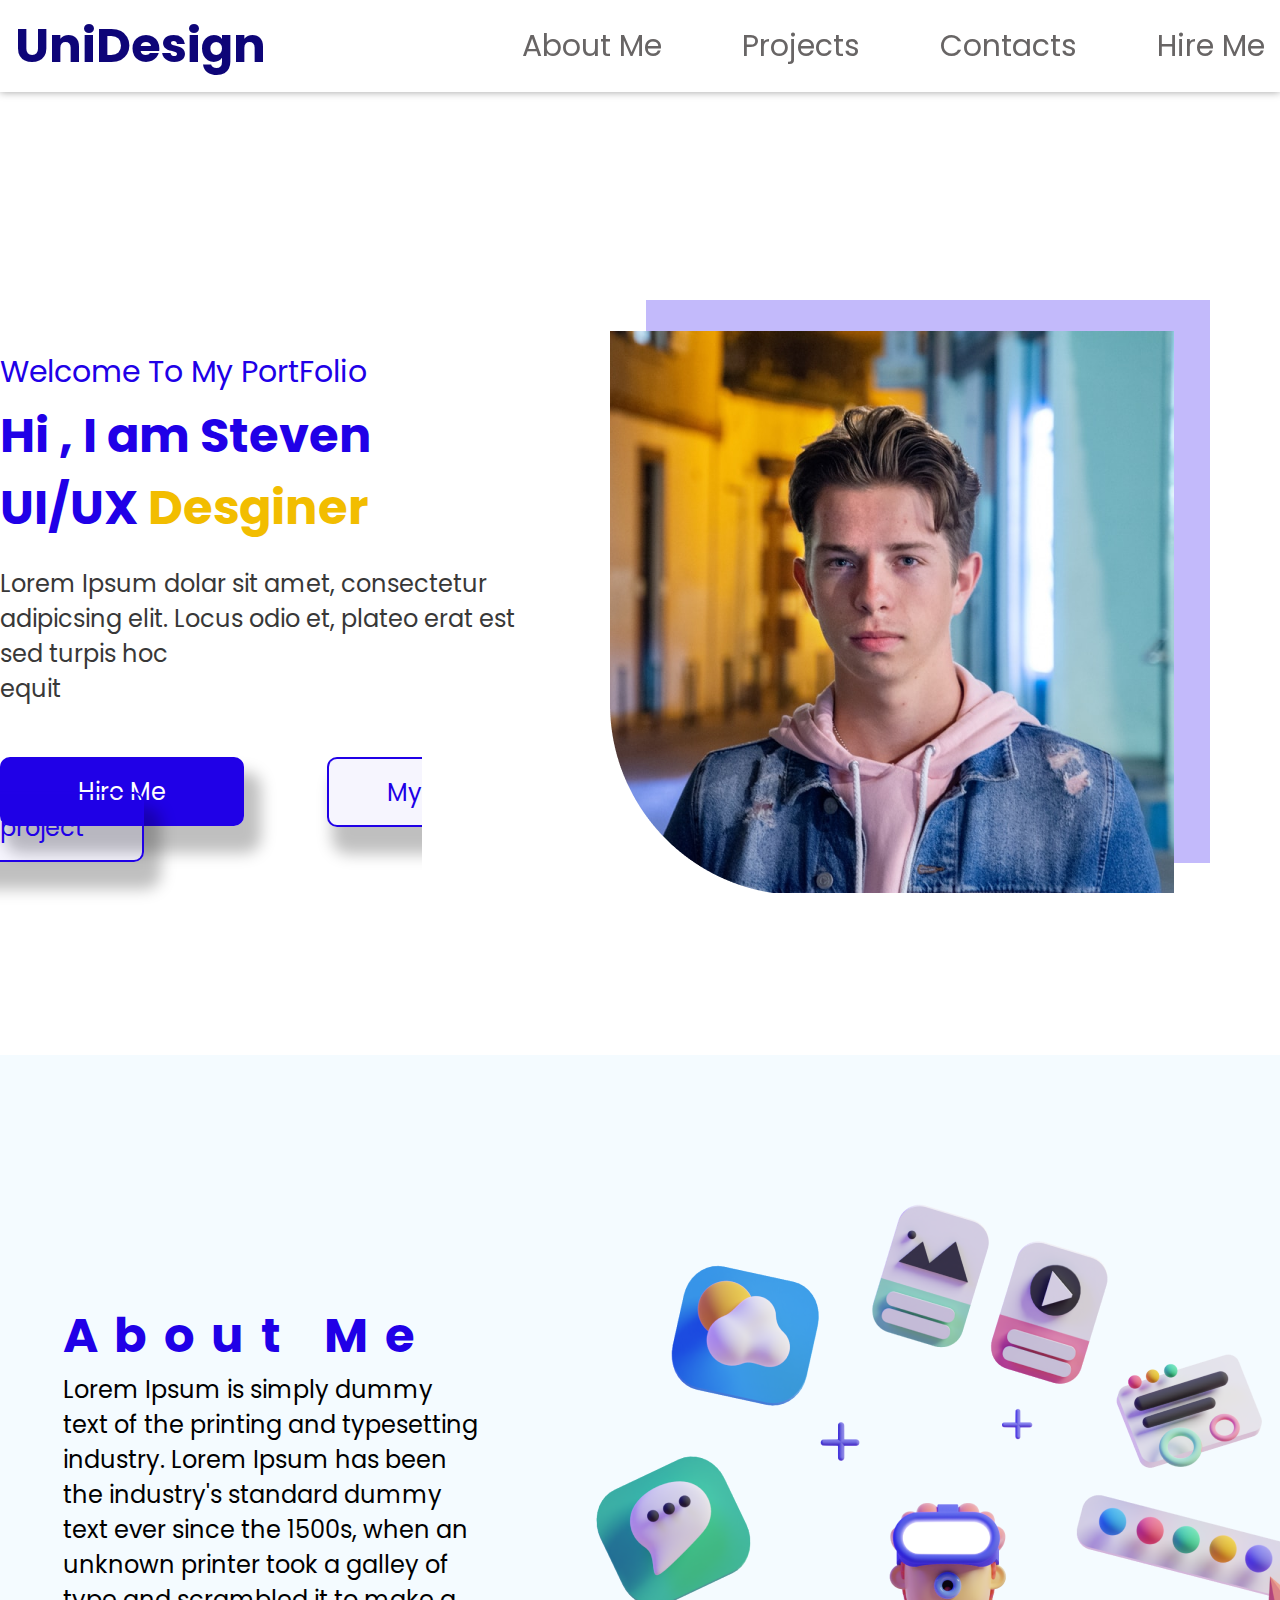
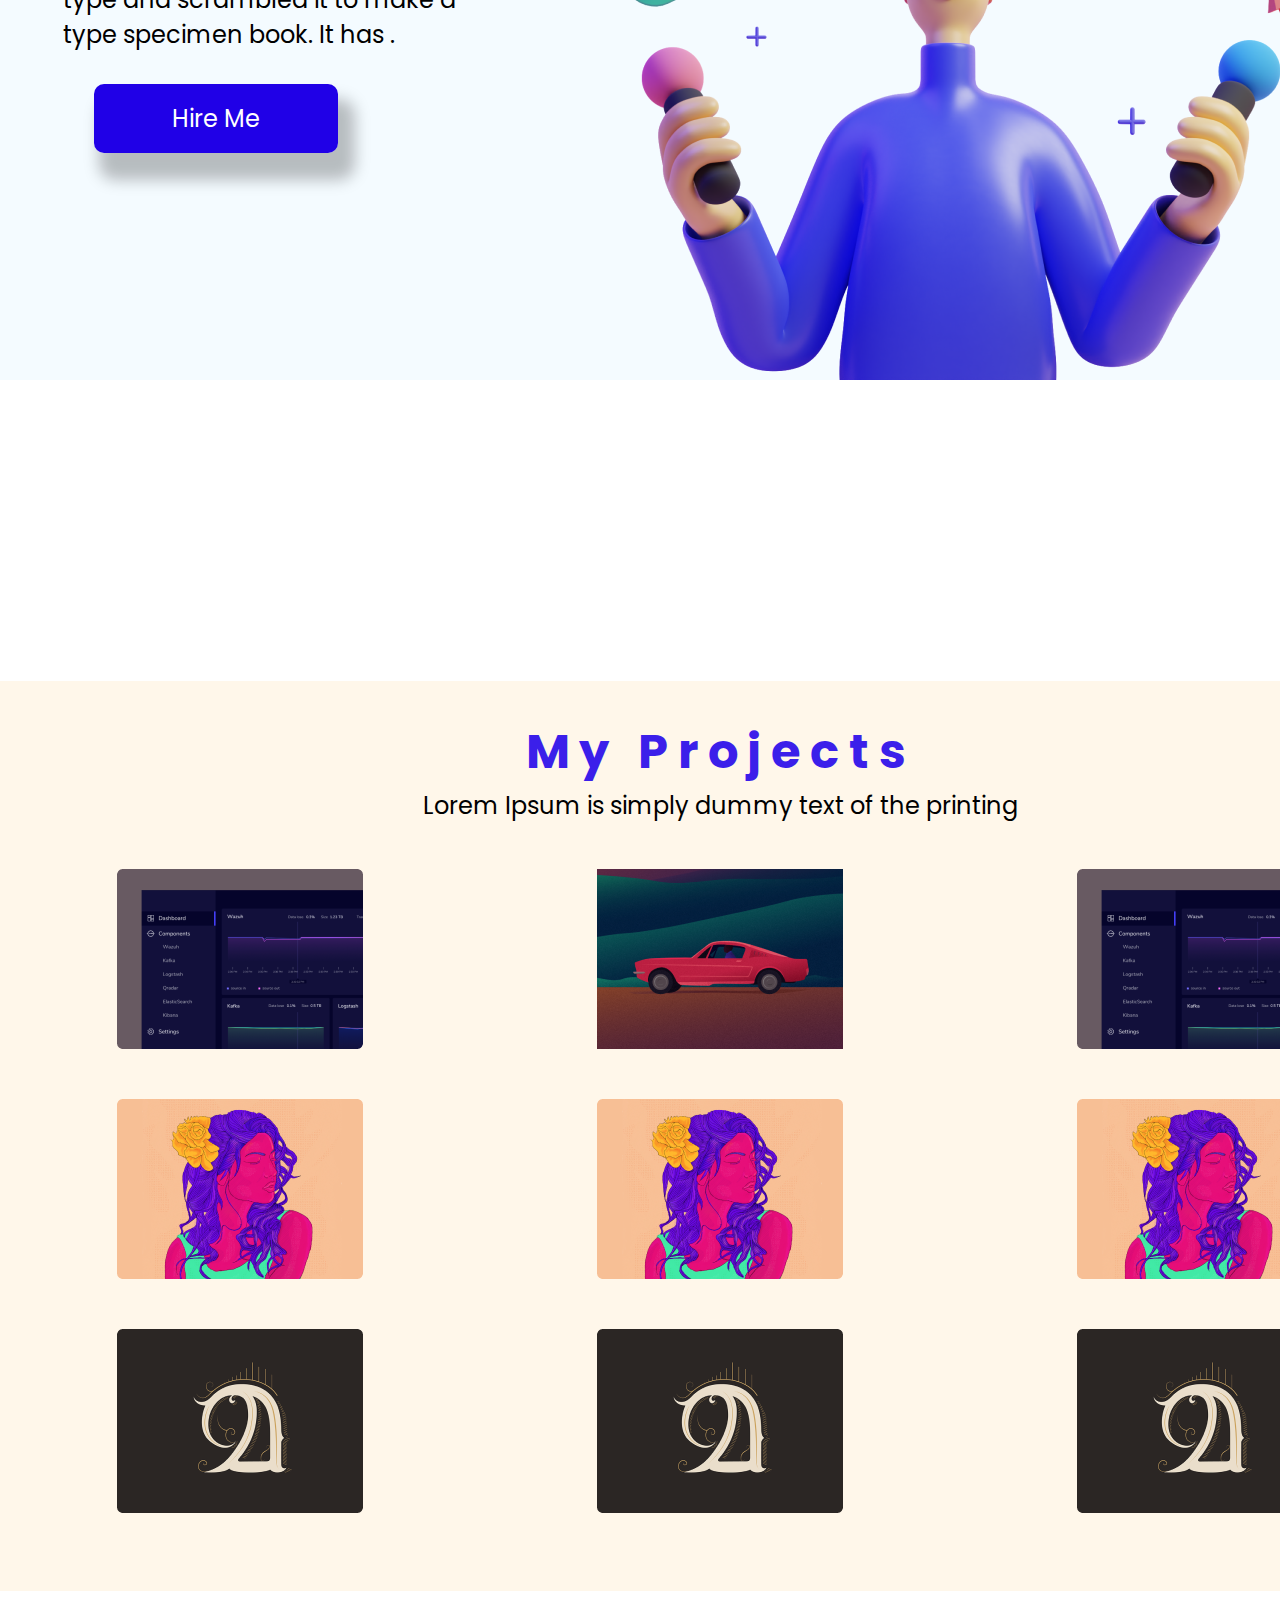
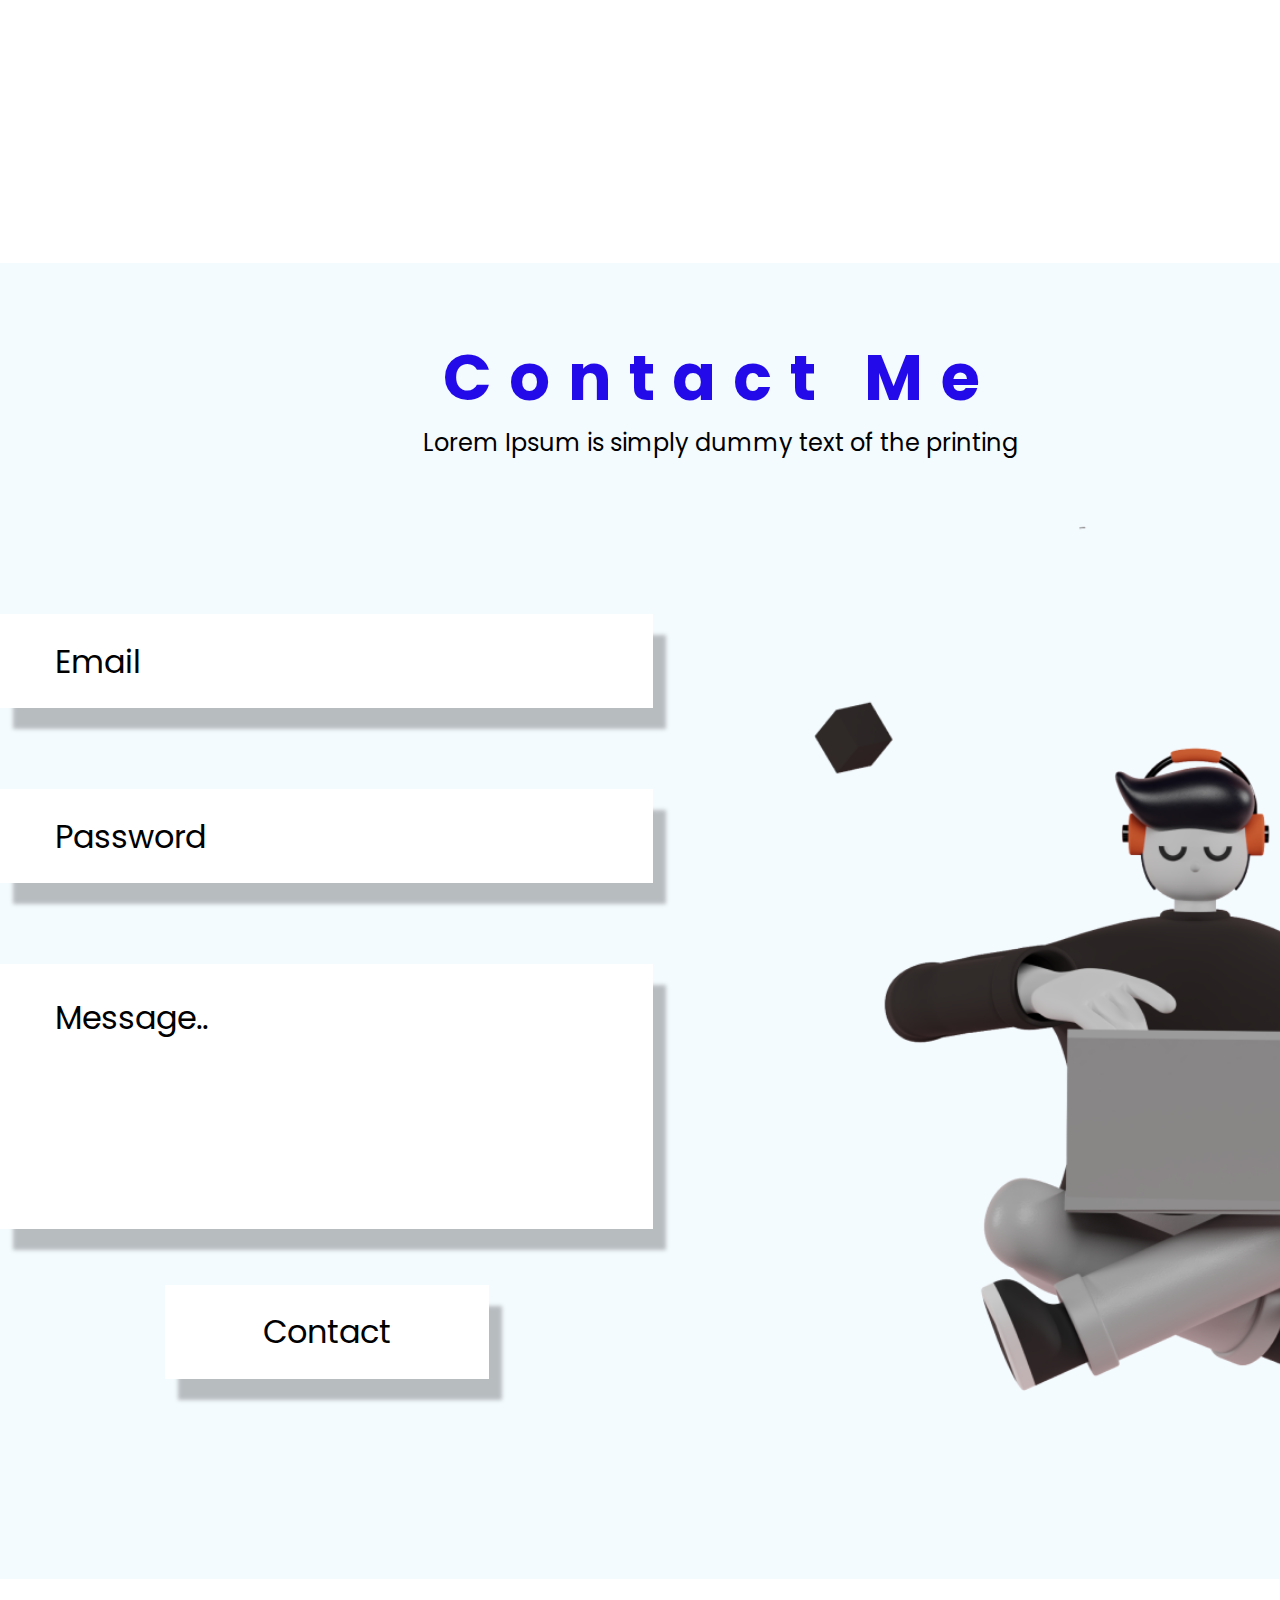
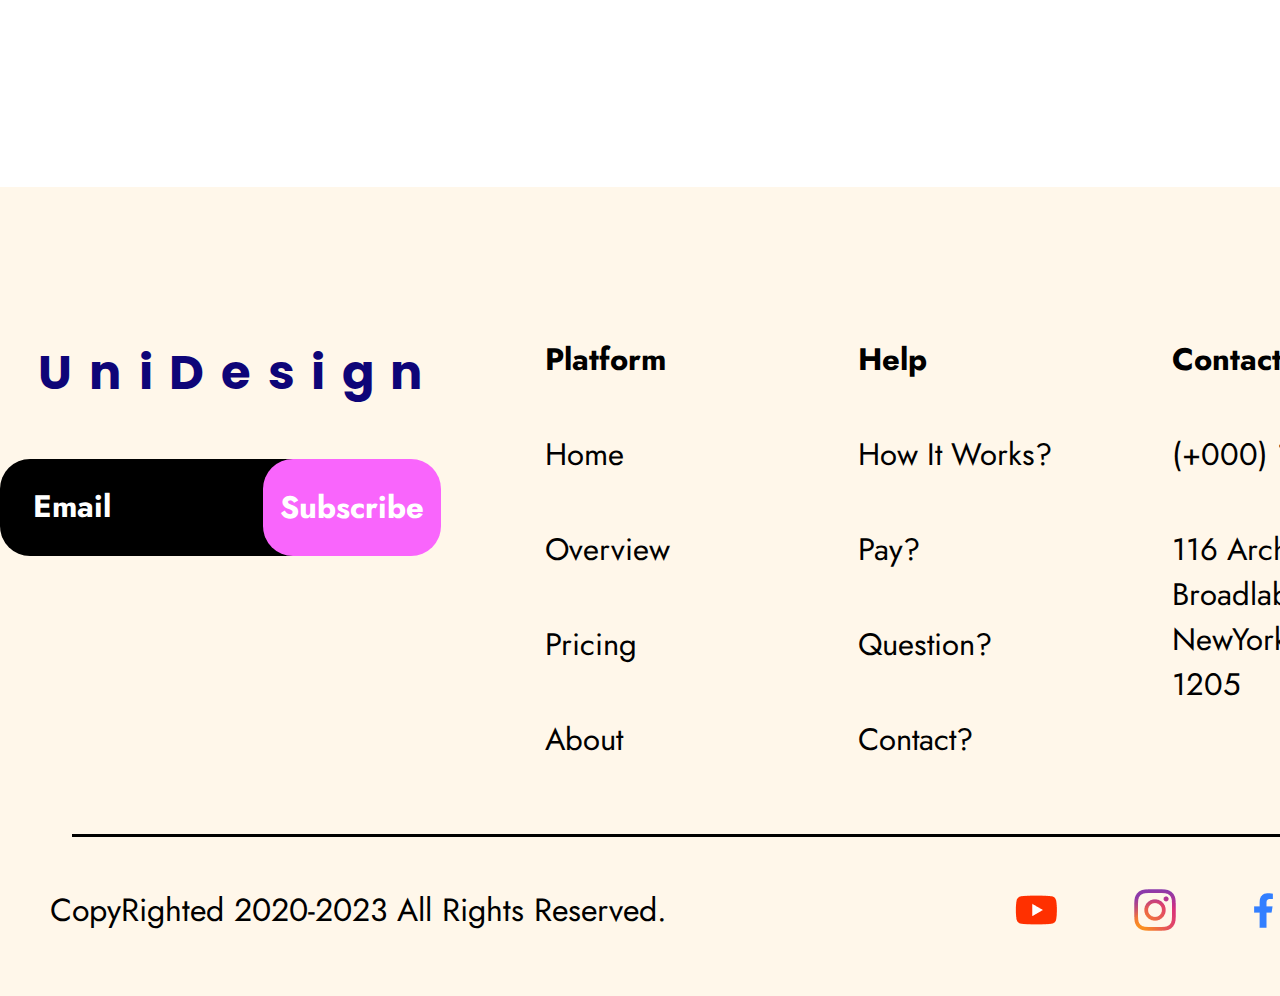
<file: index.html>
<!DOCTYPE html>
<html lang="en">

<head>
    <meta charset="UTF-8">
    <meta http-equiv="X-UA-Compatible" content="IE=edge">
    <meta name="viewport" content="width=device-width, initial-scale=1.0">
    <title>UniDesign</title>
    <!-- Подключаем стилевые файлы -->
    <link rel="stylesheet" href="./styles/reset.css">
    <link rel="stylesheet" href="./styles/style.css">
</head>

<!-- Шапка -->

<body>
    <header class="header">
        <div class="header__container">
            <a href="#welcome"><h1 class="logo">UniDesign</h1></a>
            <nav class="header__links">
                <ul>
                    <li><a href="#about-me">About Me</a></li>
                    <li><a href="#projects">Projects</a></li>
                    <li><a href="#contacts">Contacts</a></li>
                    <li><a href="#hire-Me">Hire Me</a></li>
                </ul>
            </nav>
        </div>
    </header>

    <!-- Welcome -->

    <main class="main">
        <section id="welcome" class="welcome">
            <div class="container">
                <div class="container__text">
                    <h2>Welcome To My PortFolio</h2>
                    <h3>Hi , I am Steven <br> UI/UX <span>Desginer</span></h3>
                    <p>Lorem Ipsum dolar sit amet, consectetur adipicsing elit. Locus odio et, plateo erat est sed
                        turpis hoc <br> equit</p>
                    <div class="container-links">
                        <a href="#hire-Me" class="link">Hire Me</a>
                        <a href="#projects" class="link__another">My project</a>
                    </div>
                </div>
                <div class="container__img">
                    <img src="./img/Rectangle3.png" alt="Steven photo">
                </div>
            </div>
        </section>

        <!-- About-Me -->

        <section id="about-me" class="about">
            <div class="container container--two">
                <div class="container__about">
                    <h3>About Me</h3>
                    <p>Lorem Ipsum is simply dummy text of the printing and typesetting industry. Lorem Ipsum has been
                        the industry's standard dummy text ever since the 1500s, when an unknown printer took a galley
                        of type and scrambled it to make a type specimen book. It has .</p>
                    <a href="#hire-Me" class="link">Hire Me</a>
                </div>
                <div class="container__img2">
                    <img src="./img/11.png" alt="About me">
                </div>
            </div>
        </section>

        <!-- My Projects -->

        <section id="projects" class="projects">
            <div class="container--three">
                <div class="container--projects">
                    <h3>My Projects</h3>
                    <p>Lorem Ipsum is simply dummy text of the printing</p>
                </div>
                <div class="pictures--container">
                    <div>
                        <img src="./img/Rectangle30.png" alt="Мои проекты1">
                    
                        <img src="./img/Rectangle35.png" alt="Мои проекты2">
                    
                        <img src="./img/Rectangle38.png" alt="Мои проекты3">
                    </div>
                    <div>
                        <img src="./img/Rectangle32.png" alt="Мои проекты4">
                    
                        <img src="./img/Rectangle36.png" alt="Мои проекты5">
                    
                        <img src="./img/Rectangle39.png" alt="Мои проекты6">
                    </div>
                    <div>
                        <img src="./img/Rectangle34.png" alt="Мои проекты7">
                    
                        <img src="./img/Rectangle37.png" alt="Мои проекты8">
                    
                        <img src="./img/Rectangle40.png" alt="Мои проекты9">
                    </div>
                </div>
            </div>
        </section>

        <!-- Contact Me -->

        <section id="contacts" class="contact">
            <div class="container--four">
                <div class="container--contact">
                    <h3>Contact Me</h3>
                    <p>Lorem Ipsum is simply dummy text of the printing</p>
                </div>
                <div class="container--form">
                    <div class="form">
                        <form>
                            <label>
                                <input type="text" name="email" placeholder="Email">
                            </label>
                            <label>
                                <input type="text" name="password" placeholder="Password">
                            </label>
                            <label>
                                <textarea name="message" cols="30" rows="10" placeholder="Message.."></textarea>
                            </label>
                        </form>
                        <a href="#!" class="button">Contact</a>
                    </div>
                    <div class="container__img3">
                        <img src="./img/Saly13.png" alt="Contact Me">
                    </div>
                </div>
                
            </div>
        </section>
    </main>

<!-- Footer -->

    <footer id="hire-Me" class="footer">
        <div class="container--footer">

            <!-- Верх -->

            <div class="container--top">
                <div class="container--form2">
                    <h2 class="logo logo2">UniDesign</h2>
                    <div class="top--form">
                        <form class="form--two">
                            <label>
                                <input type="text" name="Email" placeholder="Email">
                            </label>
                        </form>
                        <a href="#!" class="Subscribe">Subscribe</a>
                    </div>
                </div>
                <div class="top--ul">
                    <div>
                        <h4>Platform</h4>
                        <ul>
                            <li><a href="#!">Home</a></li>
                            <li><a href="#!">Overview</a></li>
                            <li><a href="#!">Pricing</a></li>
                            <li><a href="#!">About</a></li>
                        </ul>
                    </div>
                    <div>
                        <h4>Help</h4>
                        <ul>
                            <li><a href="#!">How It Works?</a></li>
                            <li><a href="#!">Pay?</a></li>
                            <li><a href="#!">Question?</a></li>
                            <li><a href="#!">Contact?</a></li>
                        </ul>
                    </div>
                    <div>
                        <h4>Contact</h4>
                        <ul>
                            <li>(+000) 1234-6789</li>
                            <li>116 Archlor Road Broadlaband, NewYork (NYC) 1205</li>
                        </ul>
                    </div>
                </div>
            </div>

            <!-- Низ -->
            <hr>
            <div class="container--bootom">
                <div>
                    <p>CopyRighted 2020-2023 All Rights Reserved.</p>
                </div>
                <div class="links">
                    <a href="#!"><img src="./icons/youtube.png" alt="Youtube"></a>
                    <a href="#!"><img src="./icons/inst.png" alt="Instagram"></a>
                    <a href="#!"><img src="./icons/facebook.png" alt="Facebook"></a>
                    <a href="#!"><img src="./icons/linked.png" alt="Linked"></a>
                </div>
            </div>
        </div>
    </footer>
</body>

</html>
</file>
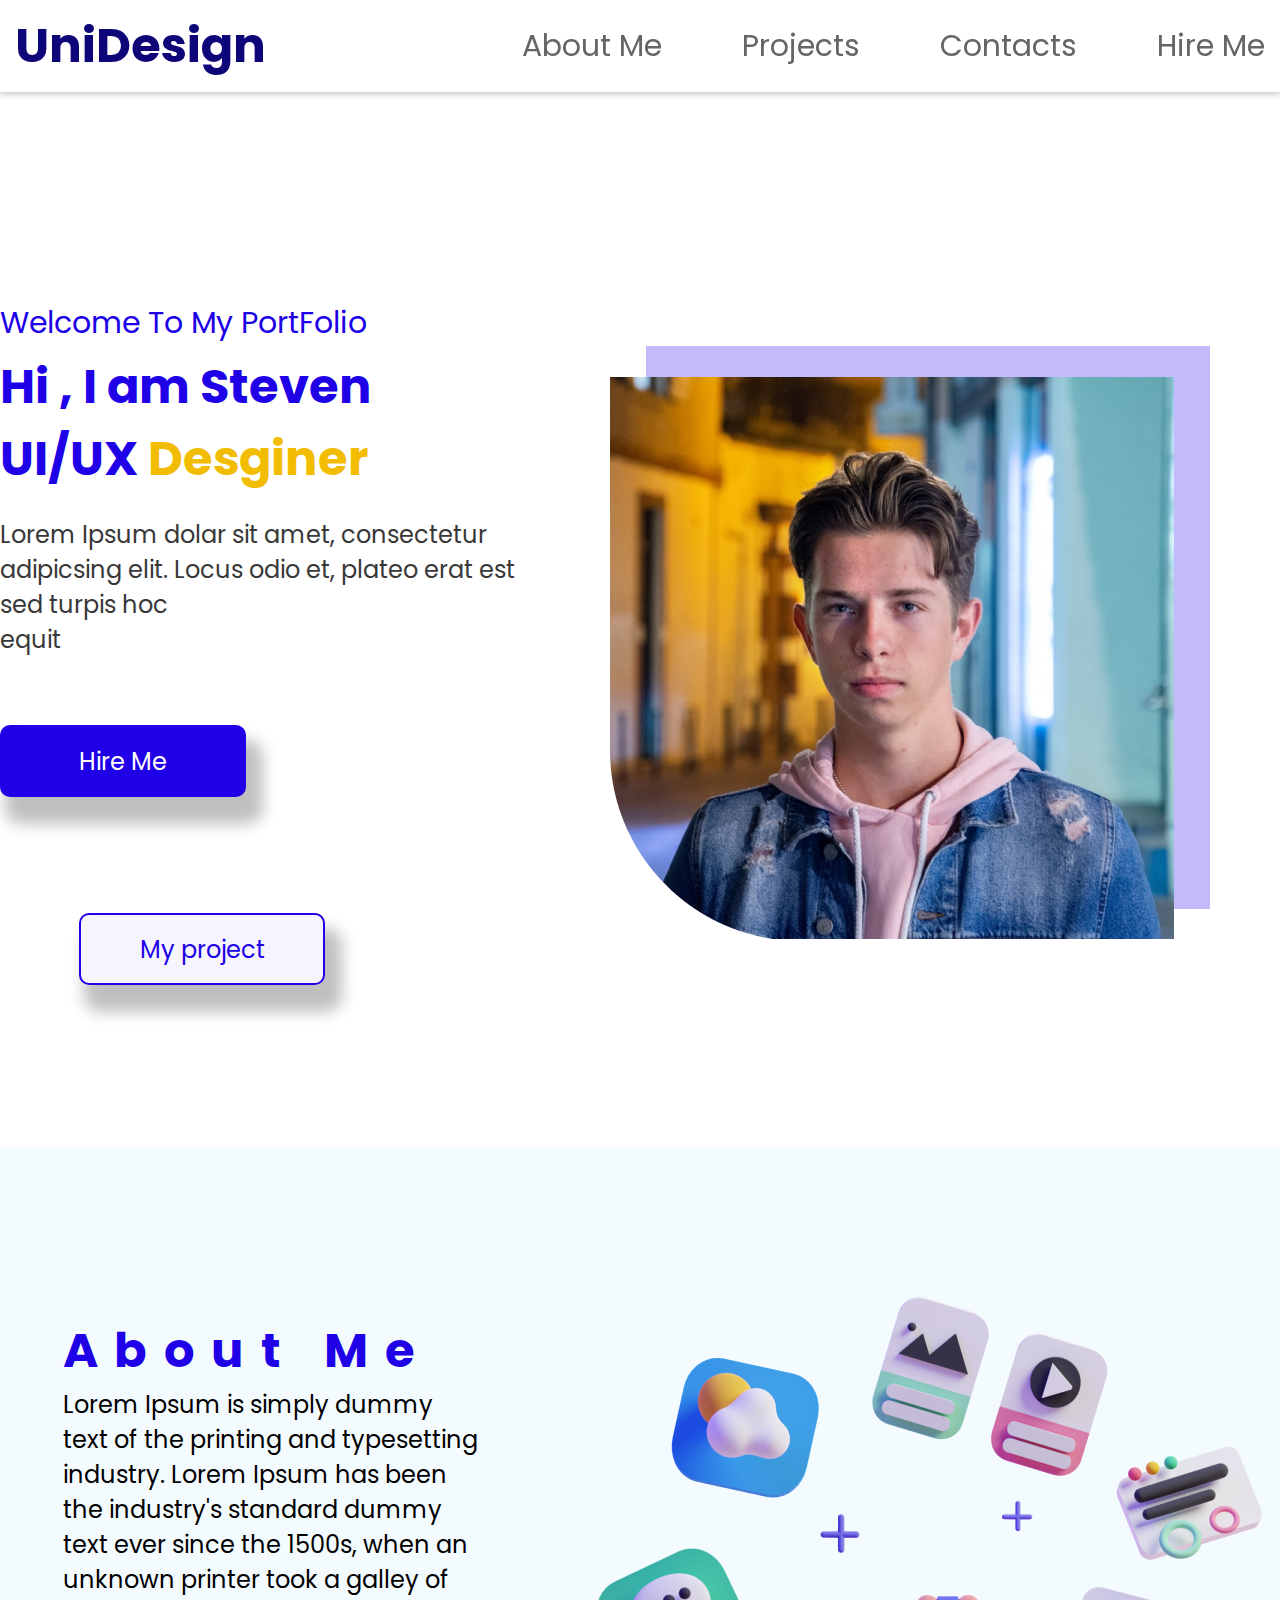
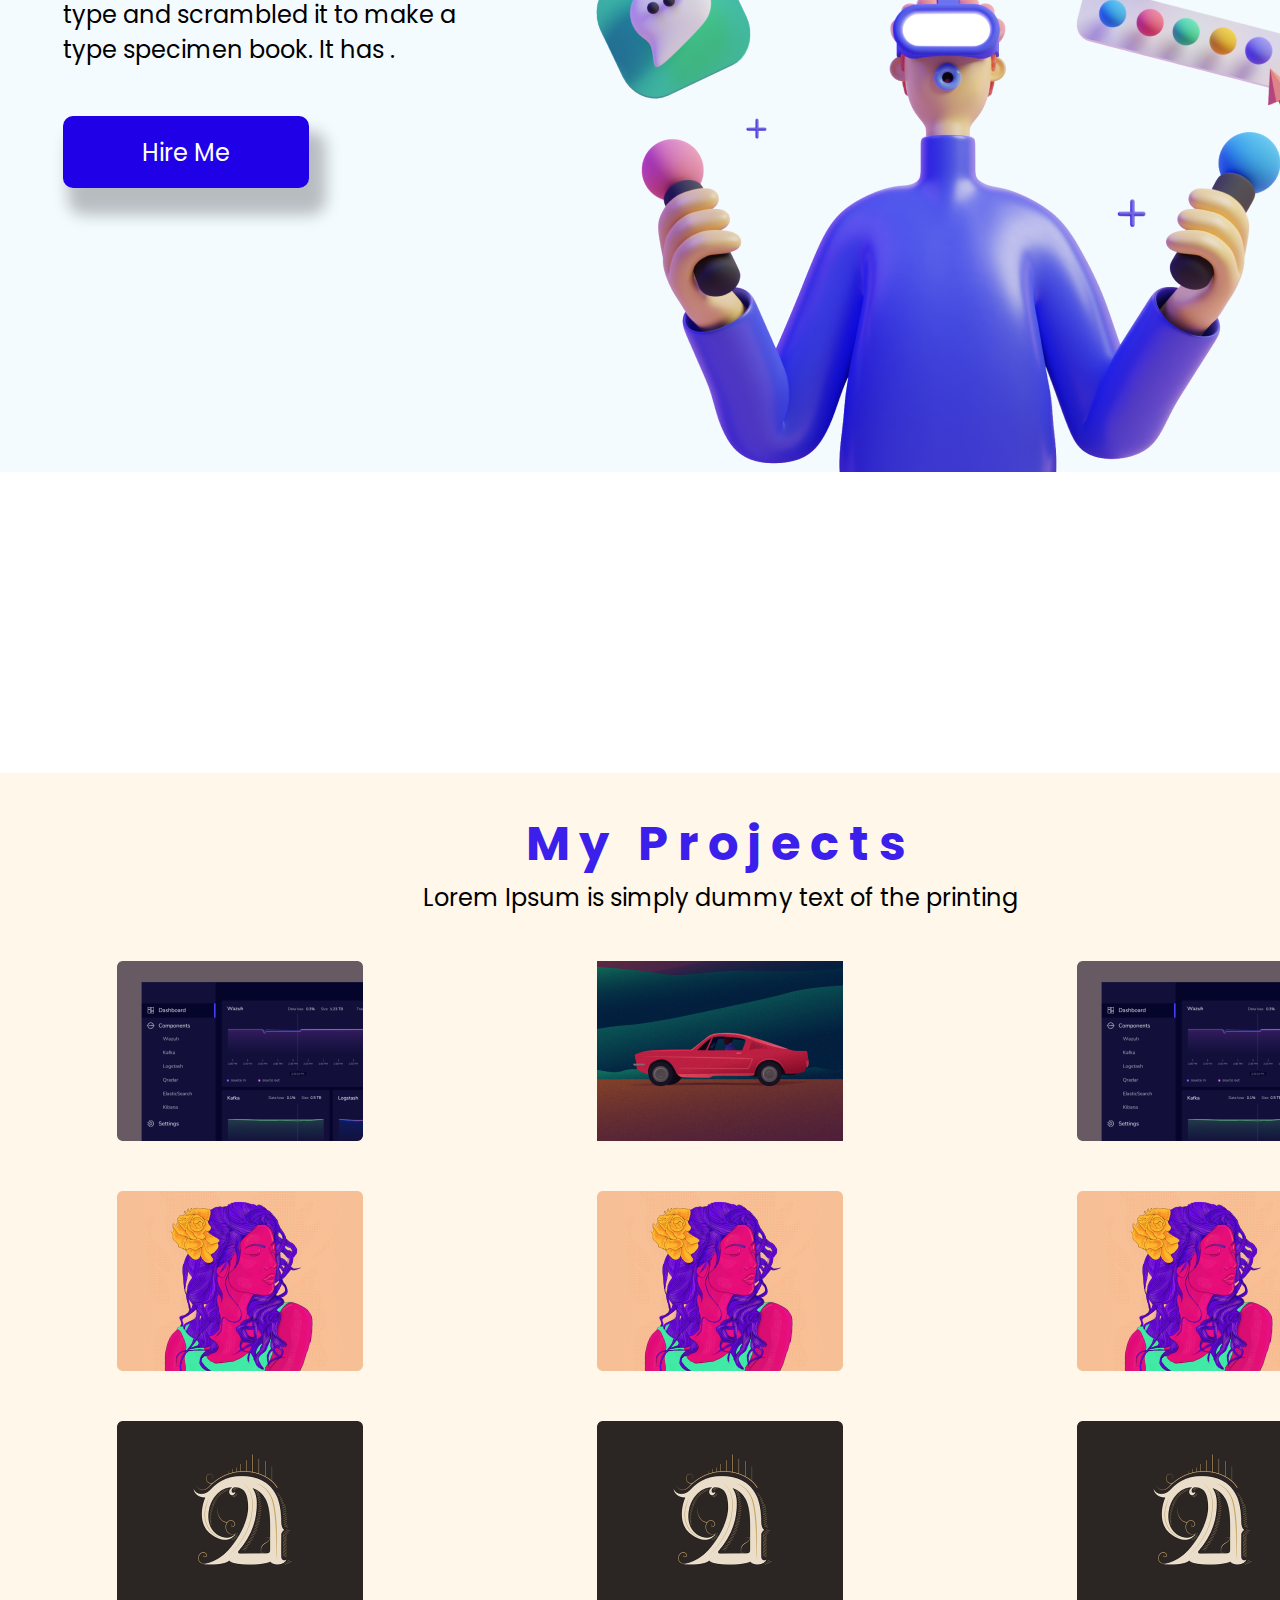
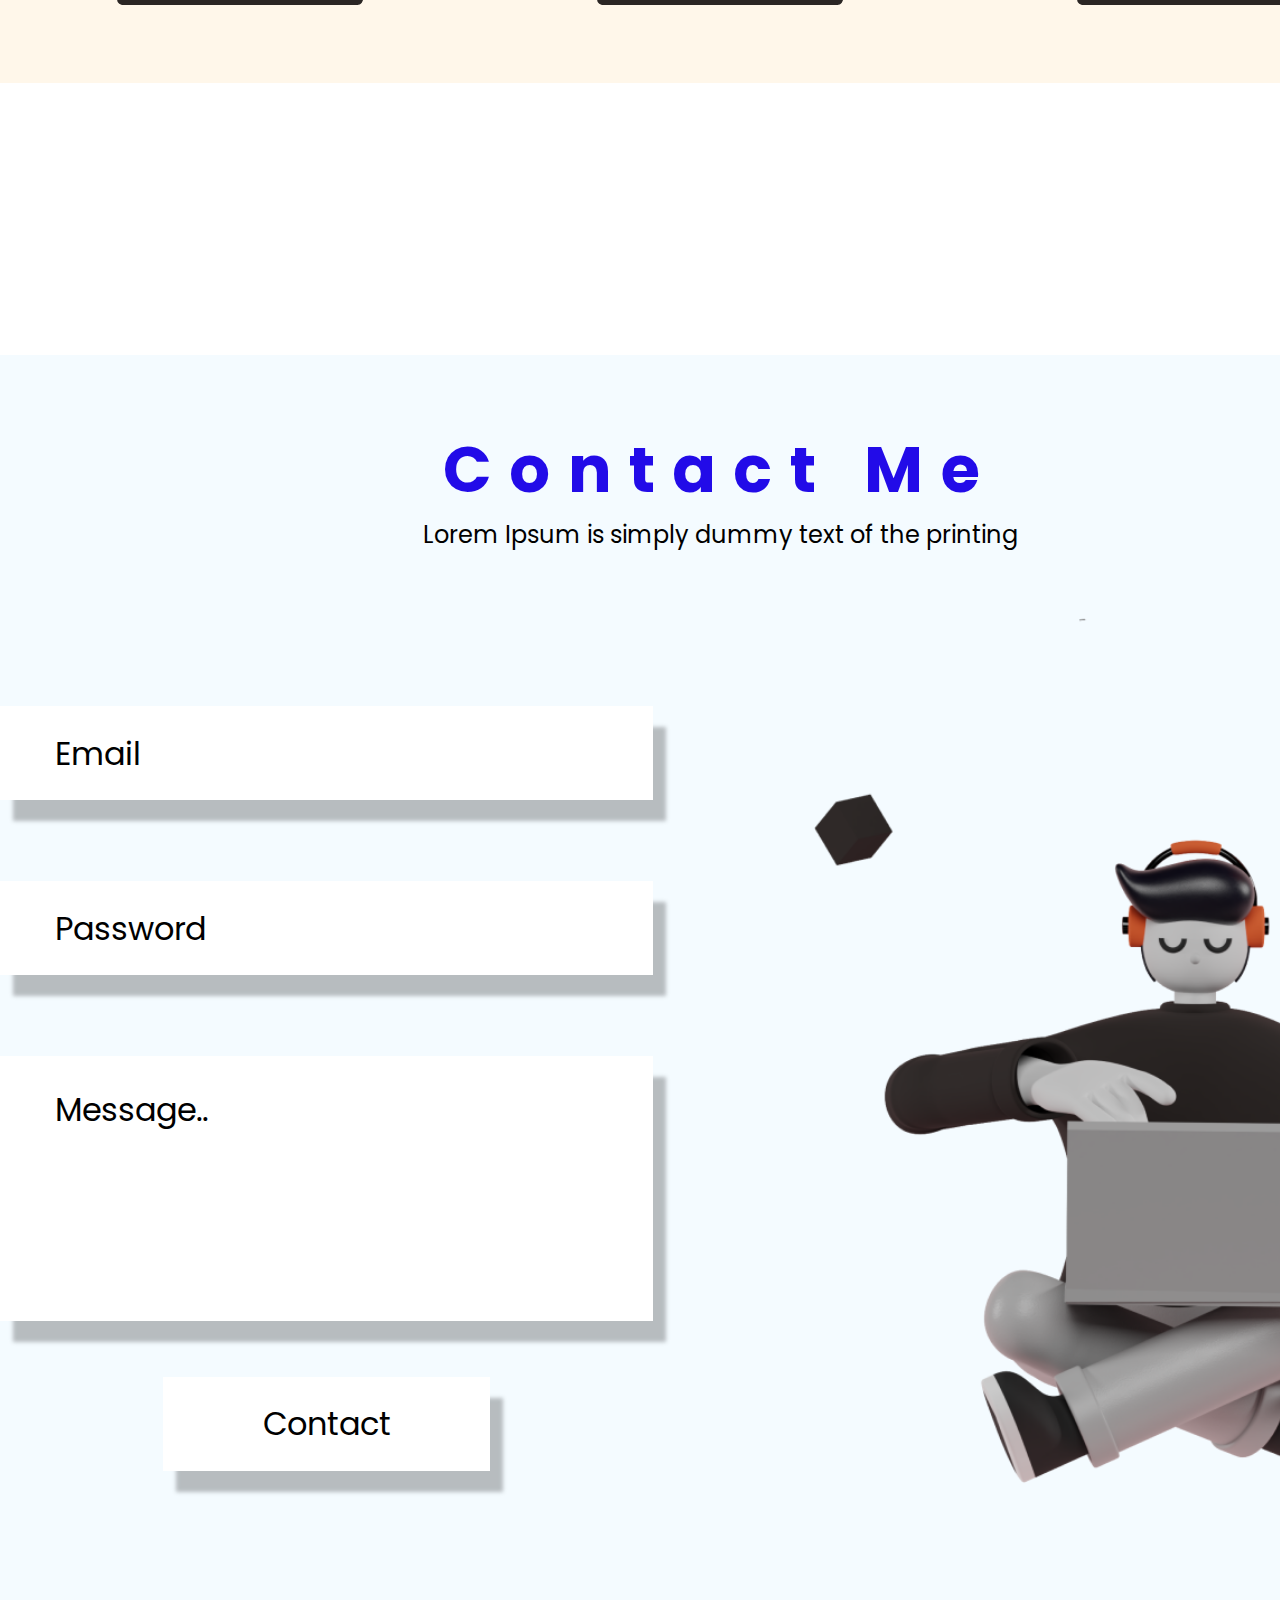
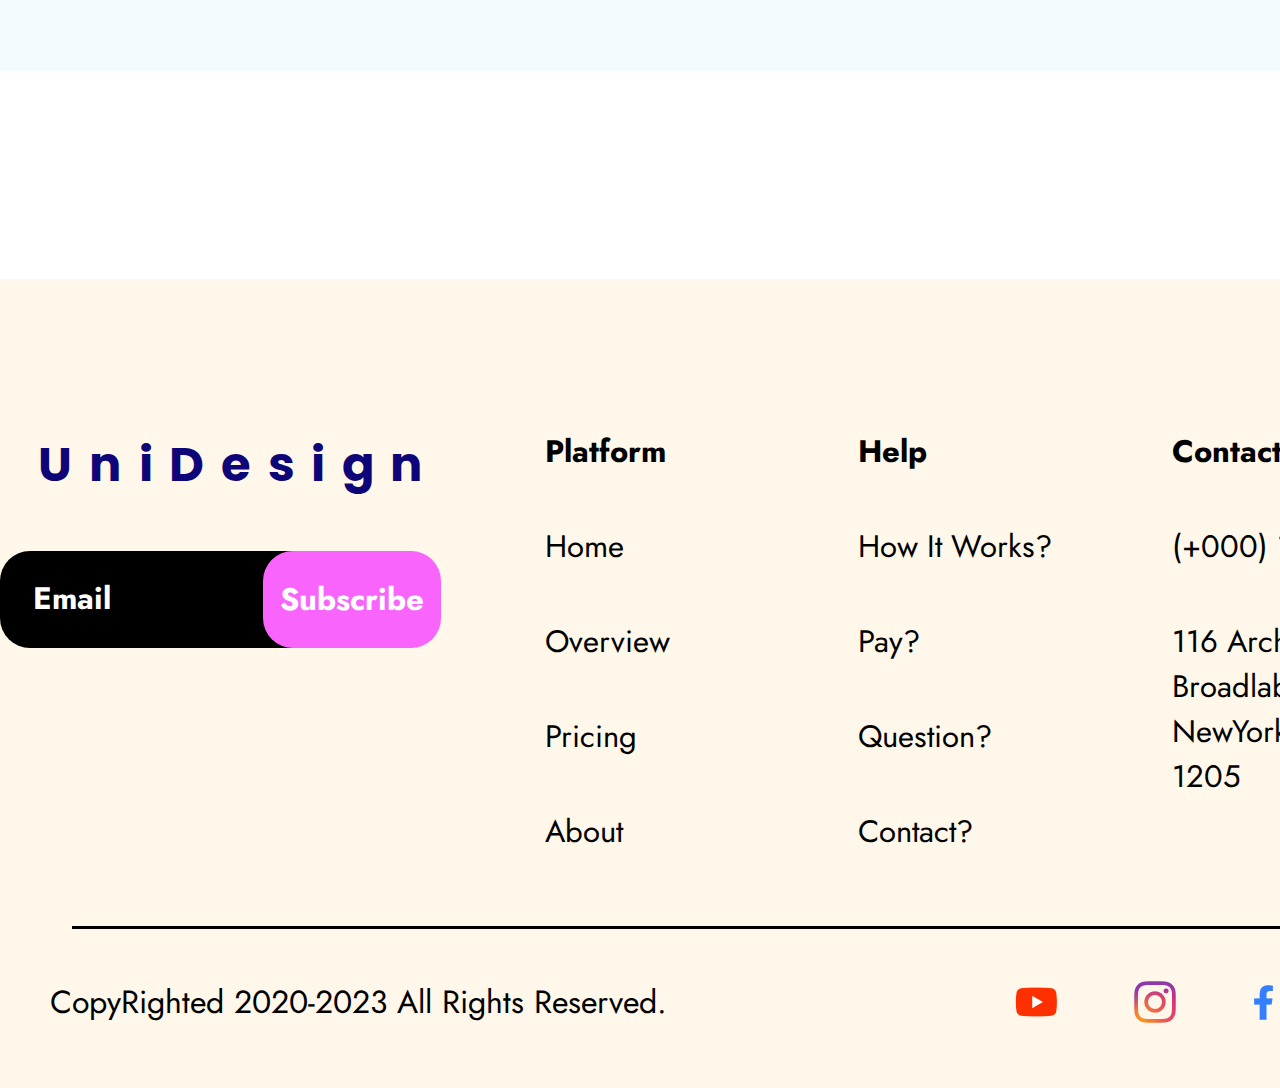
<file: UniDesign/index.html>
<!DOCTYPE html>
<html lang="en">

<head>
    <meta charset="UTF-8">
    <meta http-equiv="X-UA-Compatible" content="IE=edge">
    <meta name="viewport" content="width=device-width, initial-scale=1.0">
    <title>UniDesign</title>
    <!-- Подключаем стилевые файлы -->
    <link rel="stylesheet" href="./styles/reset.css">
    <link rel="stylesheet" href="./styles/style.css">
</head>

<!------------Шапка------------>

<body>
    <header class="header">
        <div class="header__container">
            <a href="#welcome"><h1 class="logo">UniDesign</h1></a><h1 class="logo"></h1>
            <nav class="header__links">
                <ul>
                    <li><a href="#about-me">About Me</a></li>
                    <li><a href="#projects">Projects</a></li>
                    <li><a href="#contacts">Contacts</a></li>
                    <li><a href="#hire-Me">Hire Me</a></li>
                </ul>
            </nav>
        </div>
    </header>

    <!-----------Welcome----------->

    <main class="main">
        <section id="welcome" class="welcome">
            <div class="container">
                <div class="container__text">
                    <h2>Welcome To My PortFolio</h2>
                    <h3>Hi , I am Steven <br> UI/UX <span>Desginer</span></h3>
                    <p>Lorem Ipsum dolar sit amet, consectetur adipicsing elit. Locus odio et, plateo erat est sed
                        turpis hoc <br> equit</p>
                    <a href="#hire-Me"><button class="link">Hire Me</button></a>
                    <a href="#projects"><button class="link__another">My project</button></a>
                </div>
                <div class="container__img">
                    <img src="./img/Rectangle3.png" alt="Steven photo">
                </div>
            </div>
        </section>

        <!--------About-Me-------->

        <section id="about-me" class="about">
            <div class="container container--two">
                <div class="container__about">
                    <h3>About Me</h3>
                    <p>Lorem Ipsum is simply dummy text of the printing and typesetting industry. Lorem Ipsum has been
                        the industry's standard dummy text ever since the 1500s, when an unknown printer took a galley
                        of type and scrambled it to make a type specimen book. It has .</p>
                    <a href="#hire-Me"><button class="link">Hire Me</button></a>
                </div>
                <div class="container__img2">
                    <img src="./img/11.png" alt="About me">
                </div>
            </div>
        </section>

        <!---------My Projects--------->

        <section id="projects" class="projects">
            <div class="container--three">
                <div class="container--projects">
                    <h3>My Projects</h3>
                    <p>Lorem Ipsum is simply dummy text of the printing</p>
                </div>
                <div class="pictures--container">
                    <div>
                        <img src="./img/Rectangle30.png" alt="Мои проекты1">
                    
                        <img src="./img/Rectangle35.png" alt="Мои проекты2">
                    
                        <img src="./img/Rectangle38.png" alt="Мои проекты3">
                    </div>
                    <div>
                        <img src="./img/Rectangle32.png" alt="Мои проекты4">
                    
                        <img src="./img/Rectangle36.png" alt="Мои проекты5">
                    
                        <img src="./img/Rectangle39.png" alt="Мои проекты6">
                    </div>
                    <div>
                        <img src="./img/Rectangle34.png" alt="Мои проекты7">
                    
                        <img src="./img/Rectangle37.png" alt="Мои проекты8">
                    
                        <img src="./img/Rectangle40.png" alt="Мои проекты9">
                    </div>
                </div>
            </div>
        </section>

        <!---------Contact Me---------->

        <section id="contacts" class="contact">
            <div class="container--four">
                <div class="container--contact">
                    <h3>Contact Me</h3>
                    <p>Lorem Ipsum is simply dummy text of the printing</p>
                </div>
                <div class="container--form">
                    <div class="form">
                        <form>
                            <label>
                                <input type="text" name="email" placeholder="Email">
                            </label>
                            <label>
                                <input type="text" name="password" placeholder="Password">
                            </label>
                            <label>
                                <textarea name="message" cols="30" rows="10" placeholder="Message.."></textarea>
                            </label>
                        </form>
                        <!-- <div>
                            <a href="#"><button class="button"><p>Contact</p></button></a>
                        </div> -->
                        <a href="#!"><button class="button"><p>Contact</p></button></a>
                    </div>
                    <div class="container__img3">
                        <img src="./img/Saly13.png" alt="Contact Me">
                    </div>
                </div>
                
            </div>
        </section>
    </main>

<!-----------Footer------------>

    <footer id="hire-Me" class="footer">
        <div class="container--footer">

            <!-- Верх -->

            <div class="container--top">
                <div class="container--form2">
                    <h2 class="logo logo2">UniDesign</h2>
                    <div class="top--form">
                        <form class="form--two">
                            <label>
                                <input type="text" name="Email" placeholder="Email">
                            </label>
                        </form>
                        <a href="#!" class="Subscribe">Subscribe</a>
                    </div>
                </div>
                <div class="top--ul">
                    <div>
                        <h4>Platform</h4>
                        <ul>
                            <li><a href="#!">Home</a></li>
                            <li><a href="#!">Overview</a></li>
                            <li><a href="#!">Pricing</a></li>
                            <li><a href="#!">About</a></li>
                        </ul>
                    </div>
                    <div>
                        <h4>Help</h4>
                        <ul>
                            <li><a href="#!">How It Works?</a></li>
                            <li><a href="#!">Pay?</a></li>
                            <li><a href="#!">Question?</a></li>
                            <li><a href="#!">Contact?</a></li>
                        </ul>
                    </div>
                    <div>
                        <h4>Contact</h4>
                        <ul>
                            <li>(+000) 1234-6789</li>
                            <li>116 Archlor Road Broadlaband, NewYork (NYC) 1205</li>
                        </ul>
                    </div>
                </div>
            </div>

            <!-- Низ -->
            <hr>
            <div class="container--bootom">
                <div>
                    <p>CopyRighted 2020-2023 All Rights Reserved.</p>
                </div>
                <div class="links">
                    <a href="#!"><img src="./icons/youtube.png" alt="Youtube"></a>
                    <a href="#!"><img src="./icons/inst.png" alt="Instagram"></a>
                    <a href="#!"><img src="./icons/facebook.png" alt="Facebook"></a>
                    <a href="#!"><img src="./icons/linked.png" alt="Linked"></a>
                </div>
            </div>
        </div>
    </footer>
</body>

</html>
</file>
<file: styles/style.css>
@import url('https://fonts.googleapis.com/css2?family=Jost:wght@400;700&family=Poppins:wght@400;700&display=swap');

/*----------Общие-----------*/

body {
    font-family: 'Poppins', 'Jost', sans-serif;
    font-weight: 400;
    background: #FFF;
}

p {
    font-family: Poppins;
    font-size: 24px;
    font-style: normal;
    font-weight: 400;
    line-height: normal;
    color: #000;
}

h3 {
    font-family: Poppins;
    font-size: 48px;
    font-style: normal;
    font-weight: 700;
    line-height: normal;
}

/*---------header---------*/

.header {
    width: 100%;
    padding: 10px 0;
    box-shadow: 0px 0px 8px #a0a0a0;
    position: fixed;
    top: 0;
    left: 0;
    z-index: 100;
    background-color: #fff;
}

.header__container {
    display: flex;
    justify-content: space-between;
    align-items: center;
    max-width: 1440px;
    padding: 0 15px;
    margin: 0 auto;
}

.logo {
    color: #0E0578;
    font-family: Poppins;
    font-size: 48px;
    font-weight: 700;
    line-height: normal;
}

.header__links ul {
    display: flex;
}

.header__links li+li {
    margin-left: 80px;
}

.header__links li {
    color: #686565;
    font-family: Poppins;
    font-size: 30px;
    font-weight: 400;
    line-height: normal;
}

/*---------Welcome---------*/

.welcome {
    display: block;
    width: 100%;
    margin: 300px auto 162px auto;
}

.container {
    max-width: 1440px;
    display: flex;
    justify-content: center;
    align-items: center;
    margin: 0 auto;
}

.container__img {
    min-width: 600px;
    min-height: 593px;
    margin-left: 88px;
    margin-right: 70px;
}

.container__img img {
    width: 600px;
    height: 593px;
}

.container__text h2 {
    color: #2000E7;
    font-family: Poppins;
    font-size: 30px;
    font-style: normal;
    font-weight: 400;
    line-height: normal;
    margin-bottom: 5px;
}

.container__text h3 {
    color: #2000E7;
    margin-bottom: 22px;
}

.container__text h3>span {
    color: #F2BD00;
}

.container__text p {
    height: 108px;
    max-width: 616px;
    margin-bottom: 100px;
    color: #383838;
}

.container--links {
    display: flex;
    align-items: center;
    justify-content: space-between;
}

.link, .link:visited {
    text-align: center;
    background-color: #2000E7;
    padding: 18px 78px;
    border-radius: 10px;
    box-shadow: 11px 21px 15px 6px rgba(0, 0, 0, 0.25);
    font-family: Poppins;
    font-size: 24px;
    font-style: normal;
    font-weight: 400;
    line-height: normal;
    color: #FFF;
}

.container-links a + a {
    margin-left: 79px;
}

.link__another, .link__another:visited {
    text-align: center;
    border: 2px solid #2000E7;
    background: rgba(32, 0, 231, 0.04);
    padding: 16.5px 58px;
    border-radius: 10px;
    box-shadow: 11px 21px 15px 6px rgba(0, 0, 0, 0.25);
    font-family: Poppins;
    font-size: 24px;
    font-style: normal;
    font-weight: 400;
    line-height: normal;
    color: #2000E7;
}

/*--------About-Me--------*/

.about {
    display: block;
    width: 100%;
    margin: 0;
    margin-bottom: 301px;
    background: rgba(67, 186, 253, 0.06);
}

.container--two {
    width: 1440px;
    height: 925px;
}

.container__about h3 {
    letter-spacing: 16.8px;
    color: #2000E7;
}

.container__about p {
    margin-bottom: 26px;
    width: 415px;
    height: 303px;
}

.container__about a {
    margin-left: 31px;
}

.container__img2 {
    max-width: 990px;
    max-height: 925px;
}

.container__img2 img {
    float: right;
}

/*-------My Projects-------*/

.projects {
    background: rgba(255, 214, 150, 0.20);
}

.container--three {
    margin: 0 auto 272px auto;
    width: 1440px;
    height: 910px;
}

.container--projects {
    text-align: center;
    padding: 35px 0 46px 0;
}

.container--projects h3 {
    color: #3B1FEA;
    letter-spacing: 9.6px;
}

.pictures--container>div {
    display: flex;
    justify-content: space-between;
    align-items: center;
}

.pictures--container>div>* {
    margin: 0 auto 50px auto;
}

/*-------Contact Me--------*/

.contact {
    background: rgba(67, 186, 253, 0.06);
}

.container--four {
    margin: 0 auto 208px auto;
    width: 1440px;
    height: 1316px;
}

.container--contact {
    text-align: center;
    padding: 67px 0 0 0;
}

.container--contact h3 {
    color: #220BE8;
    letter-spacing: 17.28px;
    font-size: 64px;
}

.container--form {
display: flex;
align-items: center;
justify-content: space-between;
}

.form {
text-align: center;
}

.form input {
    margin: 0 auto 81px auto;
}

.form input {
    width: 653px;
    height: 94px;
    flex-shrink: 0;

    background: #FFF;
    box-shadow: 13px 21px 4px 0px rgba(0, 0, 0, 0.25);
    font-size: 36px;
    padding-left: 20px;
}

.form textarea {
    width: 653px;
    height: 265px;
    flex-shrink: 0;

    background: #FFF;
    box-shadow: 13px 21px 4px 0px rgba(0, 0, 0, 0.25);
    font-size: 36px;
    padding-left: 20px;

    resize: none;
}

::placeholder {
    color: #000;
    font-family: Poppins;
    font-size: 32px;
    font-style: normal;
    font-weight: 400;
    line-height: normal;
    padding-top: 30px;
    padding-left: 35px;
}

.button {
    display: inline-block;
    margin-top: 49px;

    background: #FFF;
    box-shadow: 13px 21px 4px 0px rgba(0, 0, 0, 0.25);
    font-size: 32px;
    padding: 23px 98px;
}

.container__img3 img {
min-height: 958px;
min-width: 958px;
}

/*-------footer------------*/

.footer {
    background: rgba(255, 214, 150, 0.20);
}

.container--footer {
    margin: 0 auto;
    width: 1440px;
    height: 809px;
}

.container--top {
    padding: 150px 0;
}

.container--top, .top--ul {
    display: flex;
    justify-content: space-between;
    height: 80%;
}

.container--form2{
    padding-right: 104px;
}

.top--ul>* {
    width: 30%;
} 

.top--ul li+li {
    margin-top: 50px;
}

.top--ul h4 {
    font-family: Jost;
    font-size: 31px;
    font-weight: 700;
    margin-bottom: 50px;
}

.top--ul li{
    font-family: Jost;
    font-size: 31px;
    font-weight: 400;
}

.logo2 {
    letter-spacing: 16.8px;
    padding-left: 38px;
    padding-bottom: 50px;
}

.top--form {
    display: flex;
    align-items: center;
}

.form--two>label>input {
    width: 323px;
    height: 97px;
    flex-shrink: 0;
    border-radius: 30px;
    background: #000;
    font-size: 28px;
    color: #FFF;
    padding-left: 15px;
}

.form--two>label>input::placeholder{
    color: #FFF;
    font-family: Jost;
    font-size: 31px;
    font-style: normal;
    font-weight: 700;
    line-height: normal;
    padding: 26px 0 26px 18px;
}

.Subscribe, .Subscribe:visited {
    width: 178px;
    height: 97px;
    border-radius: 30px;
    background-color: #F965FC;
    text-align: center;
    color: #FFF;
    font-family: Jost;
    font-size: 31px;
    font-style: normal;
    font-weight: 700;
    line-height: normal;

    margin-left: -60px;
    padding: 26px 16px;
}

.container--bootom {
    display: flex;
    align-items: center;
    justify-content: space-between;
    padding: 50px;
}

.container--bootom p {
    font-family: Jost;
    font-size: 32px;
}

.links {
    width: 28%;
    display: flex;
    align-items: center;
    justify-content: space-between;
}

hr {
    width: 90%;
    height: 3px;
    background: #000;
    display: block;
    margin: 0 auto;
}
</file>
<file: UniDesign/styles/style.css>
@import url('https://fonts.googleapis.com/css2?family=Jost:wght@400;700&family=Poppins:wght@400;700&display=swap');

/*----------Общие-----------*/

body {
    font-family: 'Poppins', 'Jost', sans-serif;
    font-weight: 400;
    background: #FFF;
}

p {
    font-family: Poppins;
    font-size: 24px;
    font-style: normal;
    font-weight: 400;
    line-height: normal;
    color: #000;
}

h3 {
    font-family: Poppins;
    font-size: 48px;
    font-style: normal;
    font-weight: 700;
    line-height: normal;
}

/*---------header---------*/

.header {
    width: 100%;
    padding: 10px 0;
    box-shadow: 0px 0px 8px #a0a0a0;
    position: fixed;
    top: 0;
    left: 0;
    z-index: 100;
    background-color: #fff;
}

.header__container {
    display: flex;
    justify-content: space-between;
    align-items: center;
    max-width: 1440px;
    padding: 0 15px;
    margin: 0 auto;
}

.logo {
    color: #0E0578;
    font-family: Poppins;
    font-size: 48px;
    font-weight: 700;
    line-height: normal;
}

.header__links ul {
    display: flex;
}

.header__links li+li {
    margin-left: 80px;
}

.header__links li {
    color: #686565;
    font-family: Poppins;
    font-size: 30px;
    font-weight: 400;
    line-height: normal;
}

/*---------Welcome---------*/

.welcome {
    display: block;
    width: 100%;
    margin: 300px auto 162px auto;
}

.container {
    max-width: 1440px;
    display: flex;
    justify-content: center;
    align-items: center;
    margin: 0 auto;
}

.container__img {
    min-width: 600px;
    min-height: 593px;
    margin-left: 88px;
    margin-right: 70px;
}

.container__img img {
    width: 600px;
    height: 593px;
}

.container__text h2 {
    color: #2000E7;
    font-family: Poppins;
    font-size: 30px;
    font-style: normal;
    font-weight: 400;
    line-height: normal;
    margin-bottom: 5px;
}

.container__text h3 {
    color: #2000E7;
    margin-bottom: 22px;
}

.container__text h3>span {
    color: #F2BD00;
}

.container__text p {
    height: 108px;
    max-width: 616px;
    margin-bottom: 100px;
    color: #383838;
}

.link {
    color: #FFF;
    font-family: Poppins;
    font-size: 24px;
    font-style: normal;
    font-weight: 400;
    line-height: normal;
    width: 246px;
    height: 72px;
    flex-shrink: 0;
    border-radius: 10px;
    background: #2000E7;
    box-shadow: 11px 21px 15px 6px rgba(0, 0, 0, 0.25);
    margin-bottom: 116px;
}

.container__text a+a {
    margin-left: 79px;
}

.link__another {
    color: #2000E7;
    font-family: Poppins;
    font-size: 24px;
    font-style: normal;
    font-weight: 400;
    line-height: normal;
    width: 246px;
    height: 72px;
    flex-shrink: 0;
    border-radius: 10px;
    border: 2px solid #2000E7;
    background: rgba(32, 0, 231, 0.04);
    box-shadow: 11px 21px 15px 6px rgba(0, 0, 0, 0.25);
}

/*--------About-Me--------*/

.about {
    display: block;
    width: 100%;
    margin: 0;
    margin-bottom: 301px;
    background: rgba(67, 186, 253, 0.06);
}

.container--two {
    width: 1440px;
    height: 925px;
}

.container__about h3 {
    letter-spacing: 16.8px;
    color: #2000E7;
}

.container__about p {
    margin-bottom: 26px;
    width: 415px;
    height: 303px;
}

.container__img2 {
    max-width: 990px;
    max-height: 925px;
}

.container__img2 img {
    float: right;
}

/*-------My Projects-------*/

.projects {
    background: rgba(255, 214, 150, 0.20);
}

.container--three {
    margin: 0 auto 272px auto;
    width: 1440px;
    height: 910px;
}

.container--projects {
    text-align: center;
    padding: 35px 0 46px 0;
}

.container--projects h3 {
    color: #3B1FEA;
    letter-spacing: 9.6px;
}

.pictures--container>div {
    display: flex;
    justify-content: space-between;
    align-items: center;
}

.pictures--container>div>* {
    margin: 0 auto 50px auto;
}

/*-------Contact Me--------*/

.contact {
    background: rgba(67, 186, 253, 0.06);
}

.container--four {
    margin: 0 auto 208px auto;
    width: 1440px;
    height: 1316px;
}

.container--contact {
    text-align: center;
    padding: 67px 0 0 0;
}

.container--contact h3 {
    color: #220BE8;
    letter-spacing: 17.28px;
    font-size: 64px;
}

.container--form {
display: flex;
align-items: center;
justify-content: space-between;
}

.form {
text-align: center;
}

.form input {
    margin: 0 auto 81px auto;
}

.form input {
    width: 653px;
    height: 94px;
    flex-shrink: 0;

    background: #FFF;
    box-shadow: 13px 21px 4px 0px rgba(0, 0, 0, 0.25);
    font-size: 36px;
    padding-left: 20px;
}

.form textarea {
    width: 653px;
    height: 265px;
    flex-shrink: 0;

    background: #FFF;
    box-shadow: 13px 21px 4px 0px rgba(0, 0, 0, 0.25);
    font-size: 36px;
    padding-left: 20px;

    resize: none;
}

::placeholder {
    color: #000;
    font-family: Poppins;
    font-size: 32px;
    font-style: normal;
    font-weight: 400;
    line-height: normal;
    padding-top: 30px;
    padding-left: 35px;
}

.button {
    width: 327px;
    height: 94px;
    flex-shrink: 0;
    margin-top: 49px;

    background: #FFF;
    box-shadow: 13px 21px 4px 0px rgba(0, 0, 0, 0.25);
}

.button p {
    font-size: 32px;
}

.container__img3 img {
min-height: 958px;
min-width: 958px;
}

/*-------footer------------*/

.footer {
    background: rgba(255, 214, 150, 0.20);
}

.container--footer {
    margin: 0 auto;
    width: 1440px;
    height: 809px;
}

.container--top {
    padding: 150px 0;
}

.container--top, .top--ul {
    display: flex;
    justify-content: space-between;
    height: 80%;
}

.container--form2{
    padding-right: 104px;
}

.top--ul>* {
    width: 30%;
} 

.top--ul li+li {
    margin-top: 50px;
}

.top--ul h4 {
    font-family: Jost;
    font-size: 31px;
    font-weight: 700;
    margin-bottom: 50px;
}

.top--ul li{
    font-family: Jost;
    font-size: 31px;
    font-weight: 400;
}

.logo2 {
    letter-spacing: 16.8px;
    padding-left: 38px;
    padding-bottom: 50px;
}

.top--form {
    display: flex;
    align-items: center;
}

.form--two>label>input {
    width: 323px;
    height: 97px;
    flex-shrink: 0;
    border-radius: 30px;
    background: #000;
    font-size: 28px;
    color: #FFF;
    padding-left: 15px;
}

.form--two>label>input::placeholder{
    color: #FFF;
    font-family: Jost;
    font-size: 31px;
    font-style: normal;
    font-weight: 700;
    line-height: normal;
    padding: 26px 0 26px 18px;
}

.Subscribe, .Subscribe:visited {
    width: 178px;
    height: 97px;
    flex-shrink: 0;
    border-radius: 30px;
    background-color: #F965FC;
    text-align: center;
    color: #FFF;
    font-family: Jost;
    font-size: 31px;
    font-style: normal;
    font-weight: 700;
    line-height: normal;

    margin-left: -60px;
    padding: 26px 16px;
}

.container--bootom {
    display: flex;
    align-items: center;
    justify-content: space-between;
    padding: 50px;
}

.container--bootom p {
    font-family: Jost;
    font-size: 32px;
}

.links {
    width: 28%;
    display: flex;
    align-items: center;
    justify-content: space-between;
}

hr {
    width: 90%;
    height: 3px;
    background: #000;
    display: block;
    margin: 0 auto;
}
</file>
